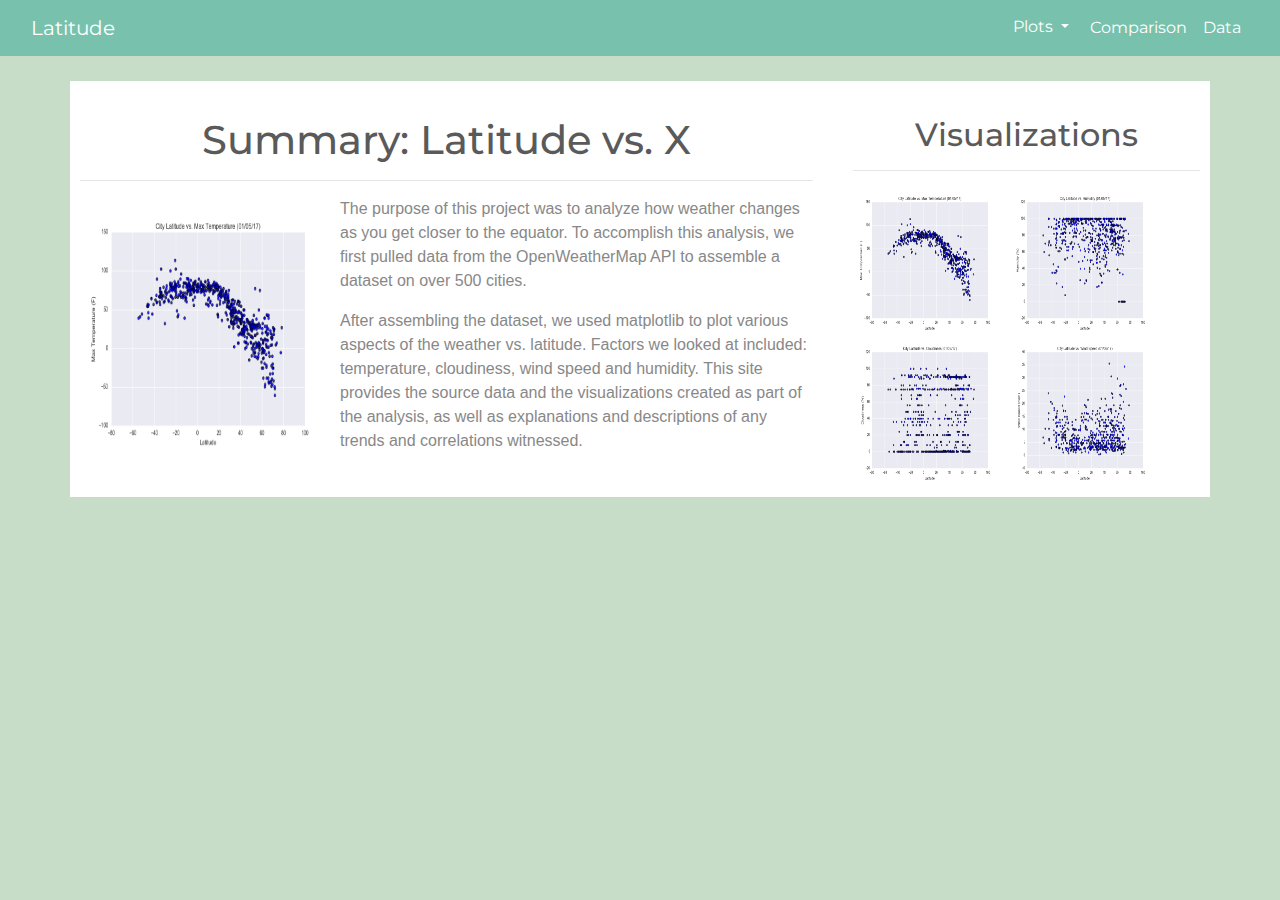
<file: index.html>
<!DOCTYPE html>
<html lang="en">

<head>
    <meta charset="UTF-8">
    <meta name="viewport" content="width=device-width, initial-scale=1">
    <meta http-equiv="X-UA-Compatible" content="ie=edge">
    <title>Latitude Dash</title>

    <link rel="stylesheet" href="bootstrap.min.css" media="screen">

    <link rel="stylesheet" href="styles.css">

</head>

<body>
  <nav class="navbar navbar-expand-lg navbar-dark bg-primary" >
    <div class="container-fluid">
        <div class="navbar-header">
            <a class="navbar-brand" href="#" id="logo">Latitude</a>
          
        </div>
        <ul class="nav navbar-nav navbar-right">
            <li>
                <div class="dropdown">
                    <button class="btn btn-primary dropdown-toggle" type="button" data-toggle="dropdown">Plots
                    <span class="caret"></span></button> 
                    <ul class="dropdown-menu">
                        <li><a href="MaxTemp.html">Max Temperature</a></li>
                        <li><a href="Humidity.html">Humidity</a></li>
                        <li><a href="">Cloudiness</a></li>
                        <li><a href="">Wind Speed</a></li>
                    </ul>
                </div>
            </li>
            <li>
            
          <li class="nav-item active">
            <a class="nav-link" href="comparison.html">Comparison</a>
          </li>
            
          <li class="nav-item active">
            <a class="nav-link" href="data.html">Data</a>
          </li>

        </ul>
      </div> 
    </div> 
  </nav>

  <div class="container">
    <div class="row">
      <div class="col-md-8">
        <div class="container">
          <h1 style="text-align:center">Summary: Latitude vs. X</h1>    
        <hr>
        <img src="images/MaxTemp.png" alt="Maximum Temperature" id="image"/>
        <p>The purpose of this project was to analyze how weather changes as you get closer to the equator. To accomplish this analysis, we first pulled data from the OpenWeatherMap API to assemble a dataset on over 500 cities.</p>
        <p>After assembling the dataset, we used matplotlib to plot various aspects of the weather vs. latitude. Factors we looked at included: temperature, cloudiness, wind speed and humidity. This site provides the source data and the visualizations created as part of the analysis, as well as explanations and descriptions of any trends and correlations witnessed.</p>
      </div> 
    </div> 
    
  
    <div class="col-md-4"> 
      <div class="container">   
        <h2 style="text-align:center">Visualizations</h2> 
        <hr>
        <a href="MaxTemp.html"> <img src = "images/MaxTemp.png" width="150" height="150"></a>
        <a href="Humidity.html"> <img src = "images/Humidity.png" width="150" height="150"></a>
        <a href=""> <img src = "images/Cloudiness.png" width="150" height="150"></a>
        <a href=""> <img src = "images/WindSpeed.png" width="150" height="150"></a>  
      </div> 
     </div>
    </div> 


    <script src="https://code.jquery.com/jquery-3.3.1.slim.min.js" integrity="sha384-q8i/X+965DzO0rT7abK41JStQIAqVgRVzpbzo5smXKp4YfRvH+8abtTE1Pi6jizo" crossorigin="anonymous"></script>
    <script src="https://cdnjs.cloudflare.com/ajax/libs/popper.js/1.14.7/umd/popper.min.js" integrity="sha384-UO2eT0CpHqdSJQ6hJty5KVphtPhzWj9WO1clHTMGa3JDZwrnQq4sF86dIHNDz0W1" crossorigin="anonymous"></script>
    <script src="https://stackpath.bootstrapcdn.com/bootstrap/4.3.1/js/bootstrap.min.js" integrity="sha384-JjSmVgyd0p3pXB1rRibZUAYoIIy6OrQ6VrjIEaFf/nJGzIxFDsf4x0xIM+B07jRM" crossorigin="anonymous"></script>
    

  </body>
</html>
</file>
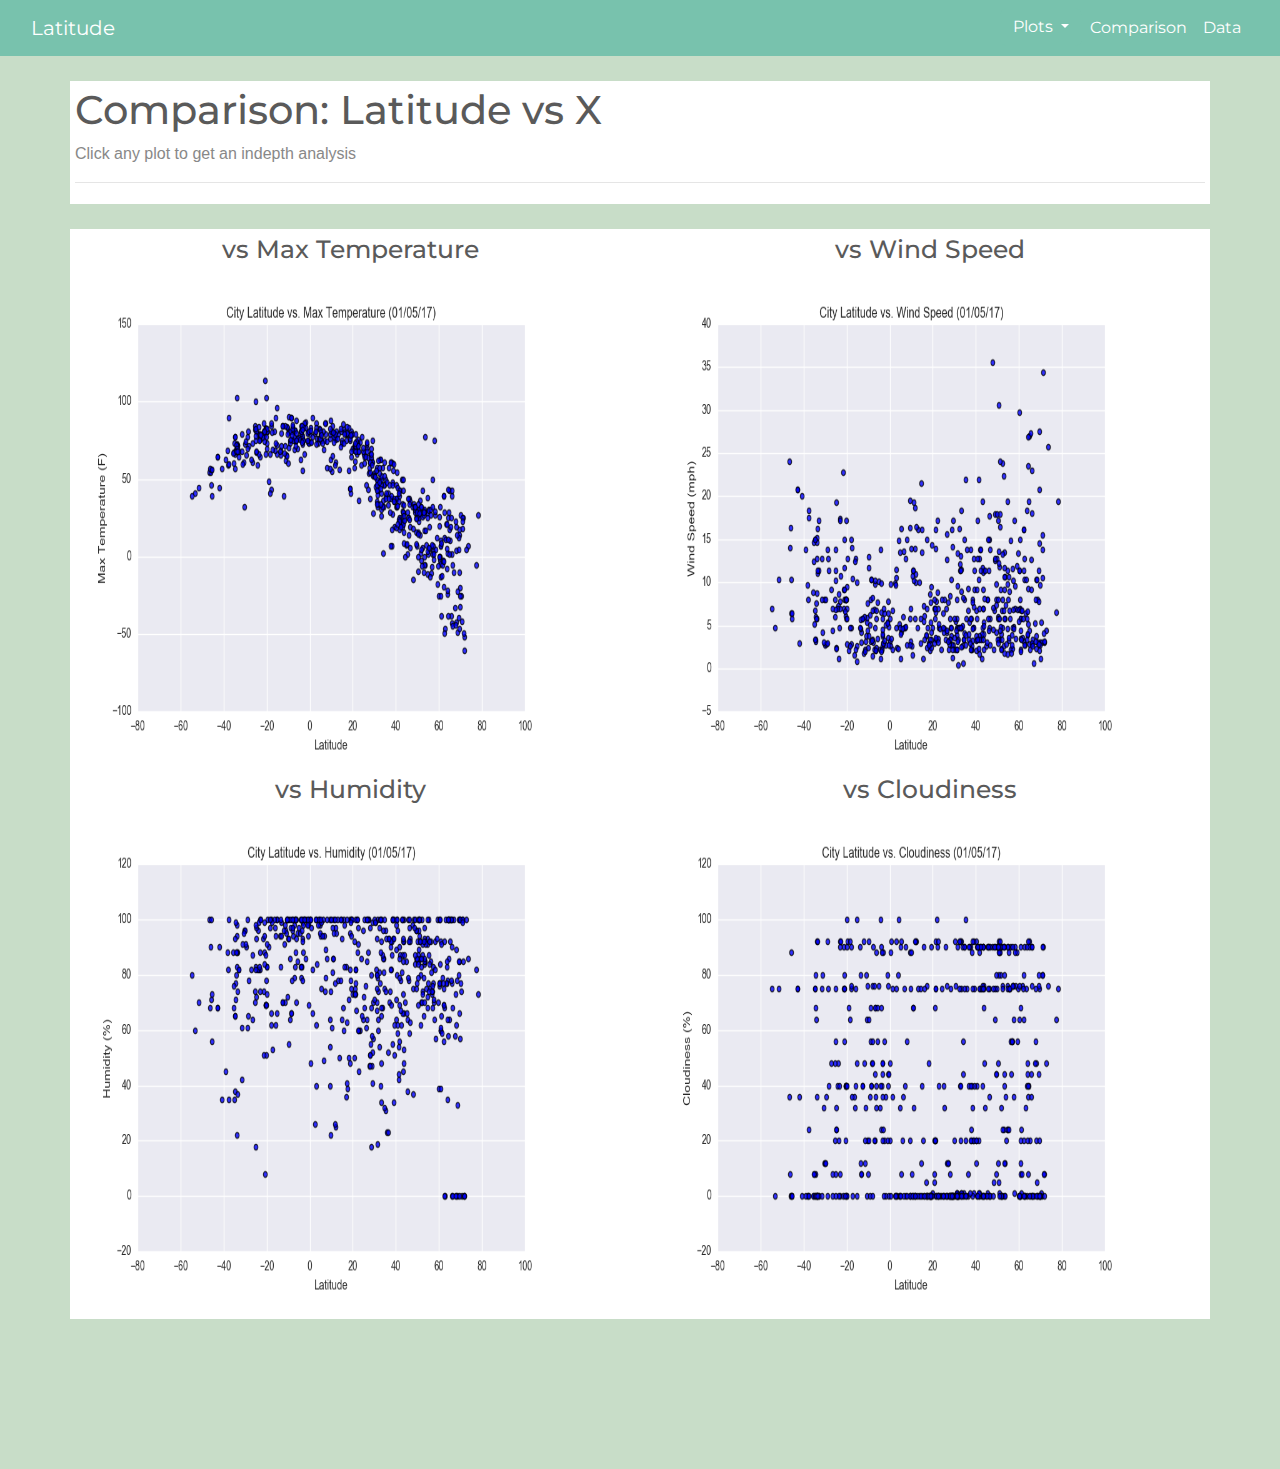
<file: comparison.html>
<!DOCTYPE html>
<html lang="en">

<head>
    <meta charset="UTF-8">
    <meta name="viewport" content="width=device-width, initial-scale=1">
    <meta http-equiv="X-UA-Compatible" content="ie=edge">
    <title>Latitude Dash</title>

    <link rel="stylesheet" href="bootstrap.min.css" media="screen">

    <link rel="stylesheet" href="styles.css">

</head>

<body>
  <nav class="navbar navbar-expand-lg navbar-dark bg-primary" >
    <div class="container-fluid">
        <div class="navbar-header">
            <a class="navbar-brand" href="index.html" id="logo">Latitude</a>
          
        </div>
        <ul class="nav navbar-nav navbar-right">
            <li>
                <div class="dropdown">
                    <button class="btn btn-primary dropdown-toggle" type="button" data-toggle="dropdown">Plots
                    <span class="caret"></span></button> 
                    <ul class="dropdown-menu">
                        <li><a href="MaxTemp.html">Max Temperature</a></li>
                        <li><a href="Humidity.html">Humidity</a></li>
                        <li><a href="">Cloudiness</a></li>
                        <li><a href="">Wind Speed</a></li>
                    </ul>
                </div>
            </li>
            <li>
            
          <li class="nav-item active">
            <a class="nav-link" href="comparison.html">Comparison</a>
          </li>
            
          <li class="nav-item active">
            <a class="nav-link" href="data.html">Data</a>
          </li>

        </ul>
      </div> 
    </div> 
  </nav>

  <div class="container-fluid">
    <div class="container">
    <h1>Comparison: Latitude vs X</h1>
    <p>Click any plot to get an indepth analysis</p>
    <hr>
    </div> 

    <div class="container">
    <div class="row">
    
        <div class="col-sm-6">
            <h3 class="comparison_headers">vs Max Temperature</h3>
            <a href="MaxTemp.html"><img src="images/MaxTemp.png" alt="Max Temperature" width="500px" height="500px"></a>
        </div>
        
        <div class="col-sm-6">
            <h3 class="comparison_headers">vs Wind Speed</h3>
            <a href=""><img src="images/WindSpeed.png" alt="Wind Speed" width="500px" height="500px"></a>
        </div>

        <div class="col-sm-6">
            <h3 class="comparison_headers">vs Humidity</h3>
            <a href="Humidity.html"><img src="images/Humidity.png" alt="Humidity" width="500px" height="500px"></a>
        </div>
        <hr>
        <div class="col-sm-6">    
            <h3 class="comparison_headers">vs Cloudiness</h3>
            <a href=""><img src="images/Cloudiness.png" alt="Cloudiness" width="500px" height="500px"></a>
        </div>

    </div>
    </div>
    </div>
    </div>
</div>


    <script src="https://code.jquery.com/jquery-3.3.1.slim.min.js" integrity="sha384-q8i/X+965DzO0rT7abK41JStQIAqVgRVzpbzo5smXKp4YfRvH+8abtTE1Pi6jizo" crossorigin="anonymous"></script>
    <script src="https://cdnjs.cloudflare.com/ajax/libs/popper.js/1.14.7/umd/popper.min.js" integrity="sha384-UO2eT0CpHqdSJQ6hJty5KVphtPhzWj9WO1clHTMGa3JDZwrnQq4sF86dIHNDz0W1" crossorigin="anonymous"></script>
    <script src="https://stackpath.bootstrapcdn.com/bootstrap/4.3.1/js/bootstrap.min.js" integrity="sha384-JjSmVgyd0p3pXB1rRibZUAYoIIy6OrQ6VrjIEaFf/nJGzIxFDsf4x0xIM+B07jRM" crossorigin="anonymous"></script>
    

  </body>
</html>
</file>
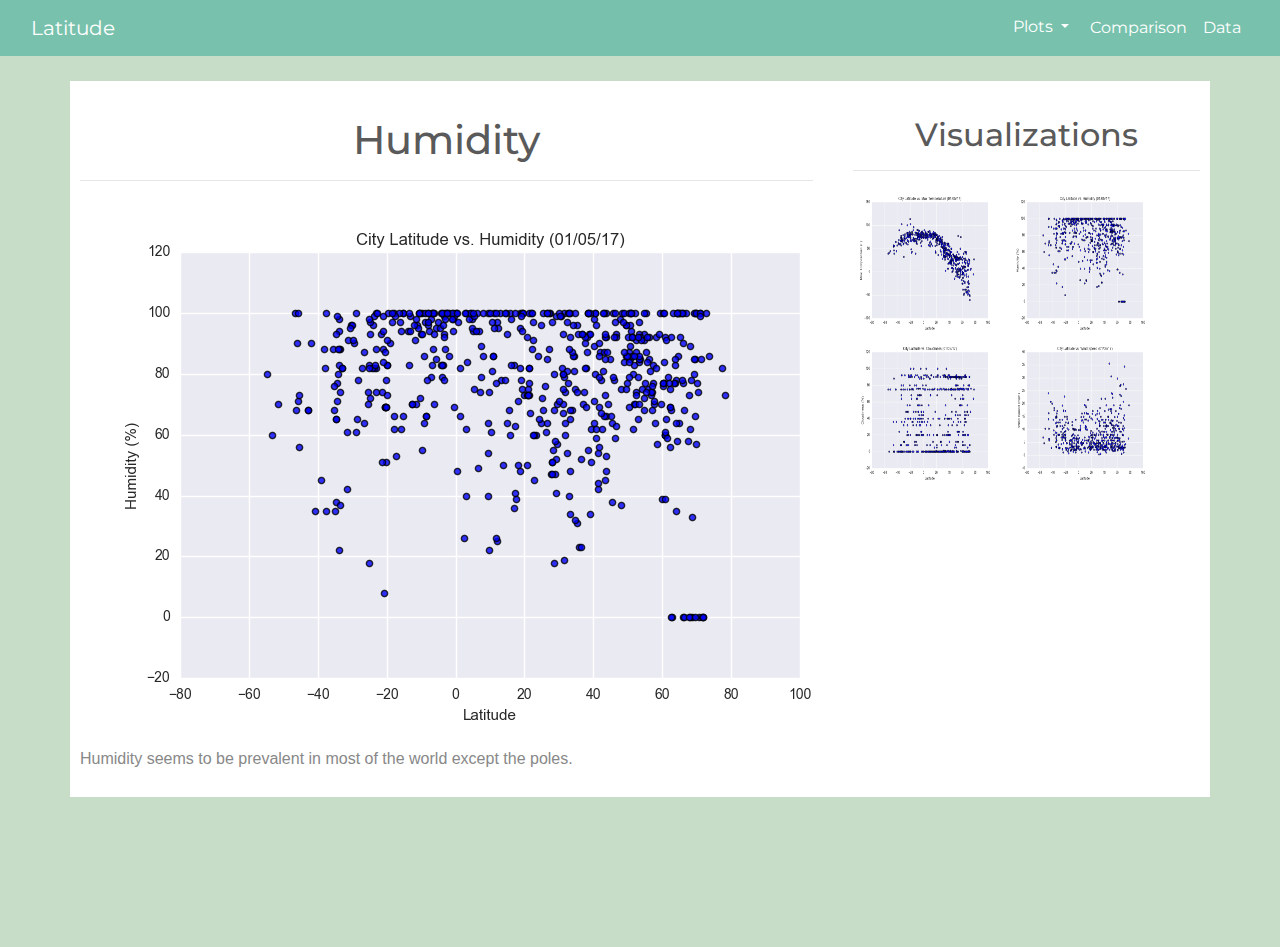
<file: Humidity.html>
<!DOCTYPE html>
<html lang="en">

<head>
    <meta charset="UTF-8">
    <meta name="viewport" content="width=device-width, initial-scale=1">
    <meta http-equiv="X-UA-Compatible" content="ie=edge">
    <title>Latitude Dash</title>

    <link rel="stylesheet" href="bootstrap.min.css" media="screen">

    <link rel="stylesheet" href="styles.css">

</head>

<body>
  <nav class="navbar navbar-expand-lg navbar-dark bg-primary" >
    <div class="container-fluid">
        <div class="navbar-header">
            <a class="navbar-brand" href="index.html" id="logo">Latitude</a>
          
        </div>
        <ul class="nav navbar-nav navbar-right">
            <li>
                <div class="dropdown">
                    <button class="btn btn-primary dropdown-toggle" type="button" data-toggle="dropdown">Plots
                    <span class="caret"></span></button> 
                    <ul class="dropdown-menu">
                        <li><a href="">Max Temperature</a></li>
                        <li><a href="Humidity.html">Humidity</a></li>
                        <li><a href="">Cloudiness</a></li>
                        <li><a href="">Wind Speed</a></li>
                    </ul>
                </div>
            </li>
            <li>
            
          <li class="nav-item active">
            <a class="nav-link" href="comparison.html">Comparison</a>
          </li>
            
          <li class="nav-item active">
            <a class="nav-link" href="data.html">Data</a>
          </li>

        </ul>
      </div> 
    </div> 
  </nav>

  <div class="container">
    <div class="row">
      <div class="col-md-8">
        <div class="container">
          <h1 style="text-align:center">Humidity</h1>    
        <hr>
        <img src="images/Humidity.png" alt="Humidity"/>
        <p>Humidity seems to be prevalent in most of the world except the poles.</p>
        </div> 
    </div> 
    
  
    <div class="col-sm-6 col-md-4"> 
      <div class="container">   
        <h2 style="text-align:center">Visualizations</h2> 
        <hr>
        <a href="MaxTemp.html"> <img src = "images/MaxTemp.png" width="150" height="150"></a>
        <a href="Humidity.html"> <img src = "images/Humidity.png"width="150" height="150"></a>
        <a href=""> <img src = "images/Cloudiness.png"width="150" height="150"></a>
        <a href=""> <img src = "images/WindSpeed.png"width="150" height="150"></a>  
      </div> 
     </div>
    </div> 


    <script src="https://code.jquery.com/jquery-3.3.1.slim.min.js" integrity="sha384-q8i/X+965DzO0rT7abK41JStQIAqVgRVzpbzo5smXKp4YfRvH+8abtTE1Pi6jizo" crossorigin="anonymous"></script>
    <script src="https://cdnjs.cloudflare.com/ajax/libs/popper.js/1.14.7/umd/popper.min.js" integrity="sha384-UO2eT0CpHqdSJQ6hJty5KVphtPhzWj9WO1clHTMGa3JDZwrnQq4sF86dIHNDz0W1" crossorigin="anonymous"></script>
    <script src="https://stackpath.bootstrapcdn.com/bootstrap/4.3.1/js/bootstrap.min.js" integrity="sha384-JjSmVgyd0p3pXB1rRibZUAYoIIy6OrQ6VrjIEaFf/nJGzIxFDsf4x0xIM+B07jRM" crossorigin="anonymous"></script>
    

  </body>
</html>
</file>
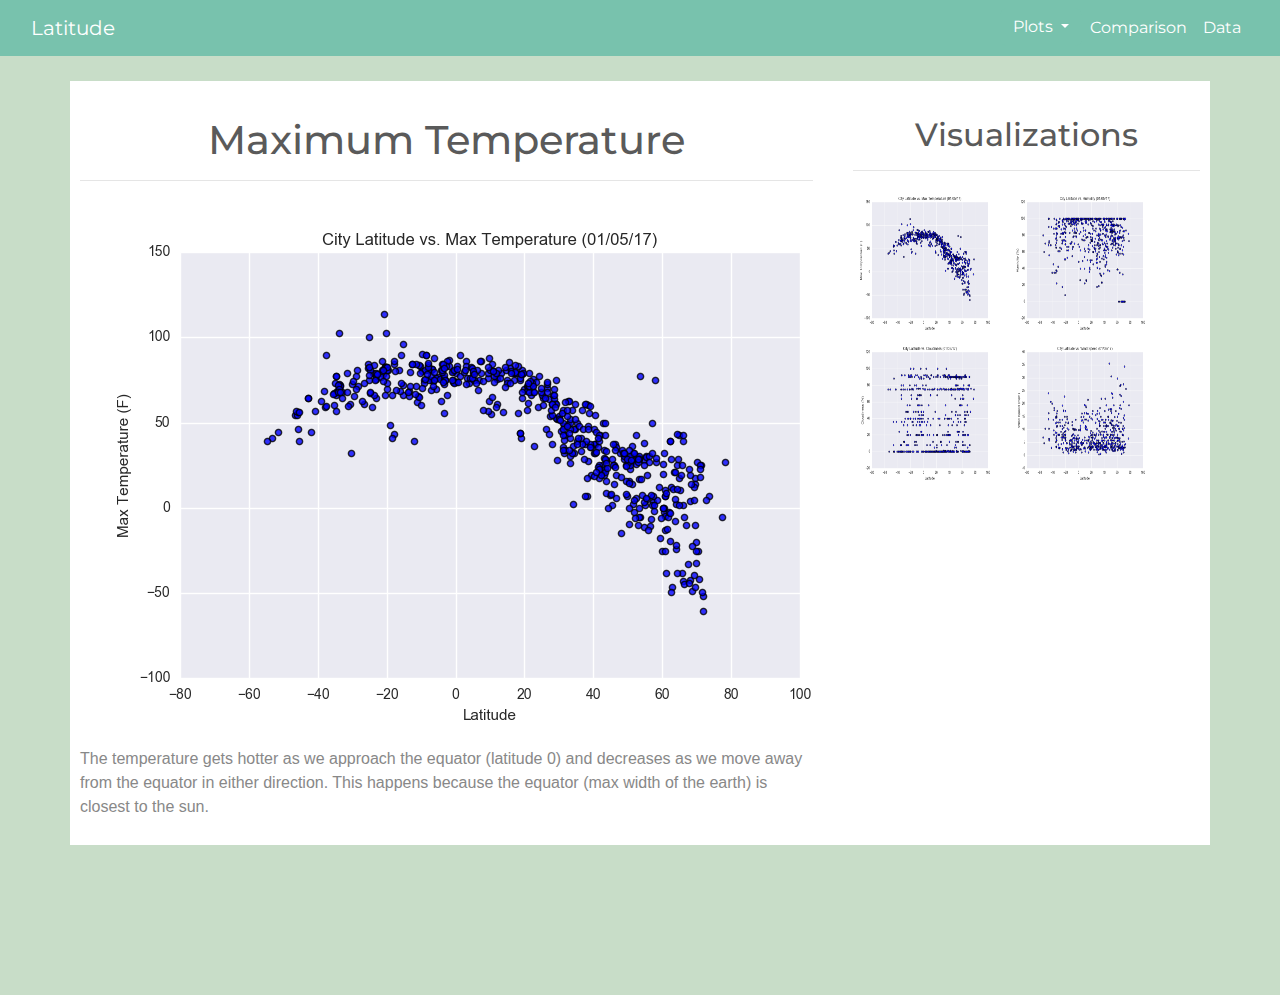
<file: MaxTemp.html>
<!DOCTYPE html>
<html lang="en">

<head>
    <meta charset="UTF-8">
    <meta name="viewport" content="width=device-width, initial-scale=1">
    <meta http-equiv="X-UA-Compatible" content="ie=edge">
    <title>Latitude Dash</title>

    <link rel="stylesheet" href="bootstrap.min.css" media="screen">

    <link rel="stylesheet" href="styles.css">

</head>

<body>
  <nav class="navbar navbar-expand-lg navbar-dark bg-primary" >
    <div class="container-fluid">
        <div class="navbar-header">
            <a class="navbar-brand" href="index.html" id="logo">Latitude</a>
          
        </div>
        <ul class="nav navbar-nav navbar-right">
            <li>
                <div class="dropdown">
                    <button class="btn btn-primary dropdown-toggle" type="button" data-toggle="dropdown">Plots
                    <span class="caret"></span></button> 
                    <ul class="dropdown-menu">
                        <li><a href="MaxTemp.html">Max Temperature</a></li>
                        <li><a href="Humidity.html">Humidity</a></li>
                        <li><a href="">Cloudiness</a></li>
                        <li><a href="">Wind Speed</a></li>
                    </ul>
                </div>
            </li>
            <li>
            
          <li class="nav-item active">
            <a class="nav-link" href="comparison.html">Comparison</a>
          </li>
            
          <li class="nav-item active">
            <a class="nav-link" href="data.html">Data</a>
          </li>

        </ul>
      </div> 
    </div> 
  </nav>

  <div class="container">
    <div class="row">
      <div class="col-md-8">
        <div class="container">
          <h1 style="text-align:center">Maximum Temperature</h1>    
        <hr>
        <img src="images/MaxTemp.png" alt="Maximum Temperature"/>
        <p>The temperature gets hotter as we approach the equator (latitude 0) and decreases as we move away from the equator in either direction. This happens because the equator (max width of the earth) is closest to the sun.</p>
        </div> 
    </div> 
    
  
    <div class="col-sm-6 col-md-4"> 
      <div class="container">   
        <h2 style="text-align:center">Visualizations</h2> 
        <hr>
        <a href="MaxTemp.html"> <img src = "images/MaxTemp.png" width="150" height="150"></a>
        <a href="Humidity.html"> <img src = "images/Humidity.png"width="150" height="150"></a>
        <a href=""> <img src = "images/Cloudiness.png"width="150" height="150"></a>
        <a href=""> <img src = "images/WindSpeed.png"width="150" height="150"></a>  
      </div> 
     </div>
    </div> 


    <script src="https://code.jquery.com/jquery-3.3.1.slim.min.js" integrity="sha384-q8i/X+965DzO0rT7abK41JStQIAqVgRVzpbzo5smXKp4YfRvH+8abtTE1Pi6jizo" crossorigin="anonymous"></script>
    <script src="https://cdnjs.cloudflare.com/ajax/libs/popper.js/1.14.7/umd/popper.min.js" integrity="sha384-UO2eT0CpHqdSJQ6hJty5KVphtPhzWj9WO1clHTMGa3JDZwrnQq4sF86dIHNDz0W1" crossorigin="anonymous"></script>
    <script src="https://stackpath.bootstrapcdn.com/bootstrap/4.3.1/js/bootstrap.min.js" integrity="sha384-JjSmVgyd0p3pXB1rRibZUAYoIIy6OrQ6VrjIEaFf/nJGzIxFDsf4x0xIM+B07jRM" crossorigin="anonymous"></script>
    

  </body>
</html>
</file>
<file: styles.css>
html {
  position: relative;
  min-height: 100%;
}

body {
  margin-bottom: 150px;
  background-color: #c8ddc8;
}


#logo:hover {
   opacity: 0.7;
}


.container {
  padding: 5px;
  margin-top: 25px;
  background-color: #fff;
}



#image {
  float: left;
  width: 250px;
  height: 250px;
  margin-top: 10px;
  margin-right: 10px;
}

/*--Comparison page----*/

.comparison_headers {
  
  margin-bottom: 10px;
  font-size: 25px;
  text-align: center;
}


/*---@media----*/

@media only screen and (max-width: 765px) {
  
  .description-content {
      padding: 0;
      margin-top: 0;
  }
}

@media only screen and (max-width: 765px)
</file>
